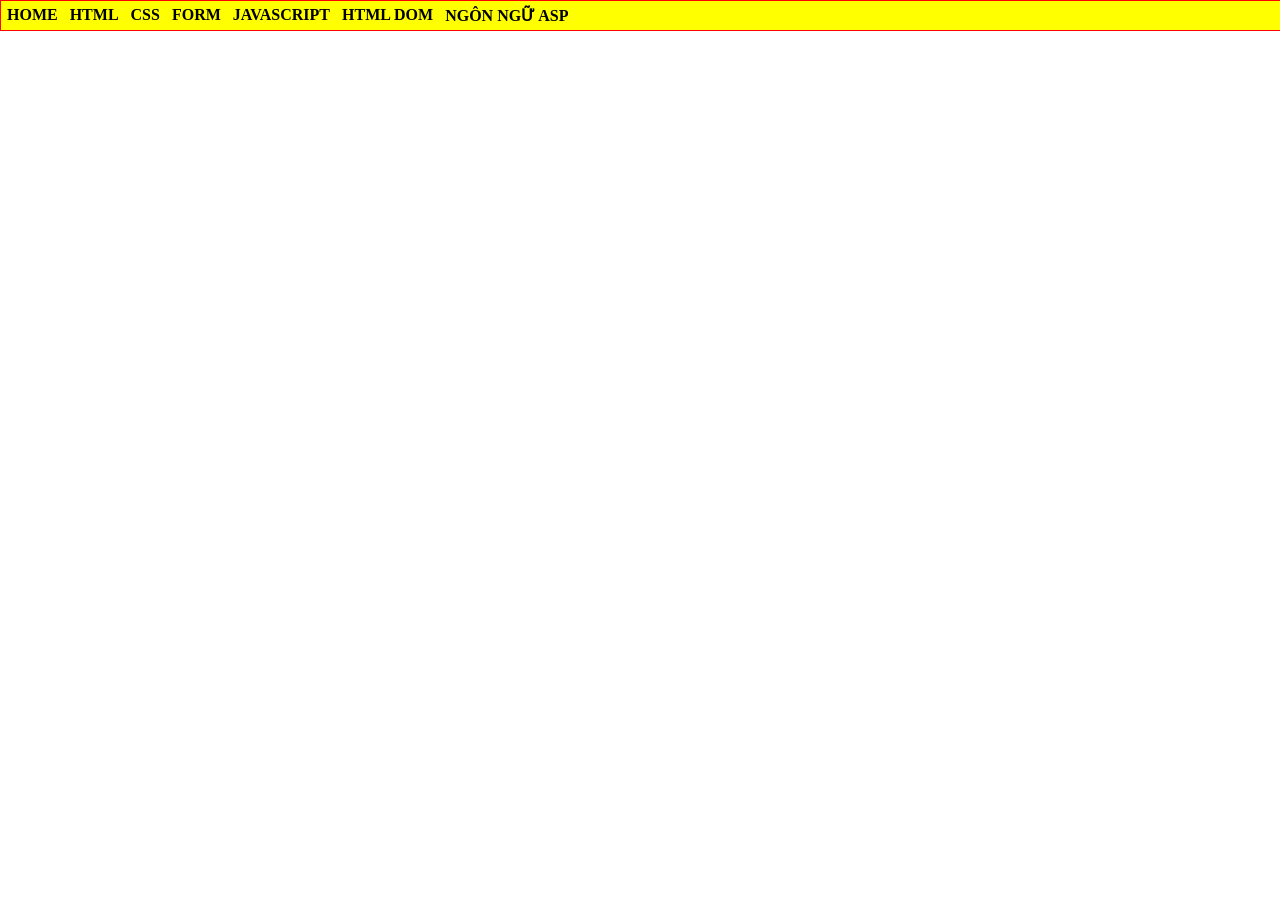
<file: index.html>
<!DOCTYPE html>
<html>
<head>
    <meta charset="UTF-8" />
    <title>Võ Trần Như Ý_K244161828</title>
    <style>
        @import url(37.css);
    </style>
</head>
<body>
    <div id="container">
        <ul>
            <li><a href="Resume.html" target="noidung">HOME</a></li>
            <li><a href="#">HTML</a></li>
            <li><a href="#">CSS</a>
                <ul>
                    <li><a href="MaxwellScientific.html" target="noidung">BÀI 42</a></li>
                    <li><a href="#">GIAO DIỆN VỚI CSS</a></li>
                    <li><a href="#">CSS NÂNG CAO</a></li>
                </ul>
            </li>
            <li><a href="#">FORM</a>
                <ul>
                    <li><a href="ClientGet.html" target="noidung">learn form</a></li>
                    <li><a href="Register.html" target="noidung">Bài 48</a></li>
                    <li><a href="49.html" target="noidung">Bài 49</a></li>
                    <li><a href="travel.html" target="noidung">Bài 50</a></li>
                </ul>
            </li>
            <li><a href="#">JAVASCRIPT</a>
                <ul>
                    <li><a href="#">LESSON 01</a></li>
                    <li><a href="#">LESSON 02</a></li>
                    <li><a href="#">LESSON 03</a></li>
                </ul>
            </li>
            <li><a href="#">HTML DOM</a></li>
            <li><a href="#">NGÔN NGỮ ASP</a></li>
        </ul>
    </div>
    <iframe name="noidung" id="noidung"></iframe>
</body>
</html>
</file>
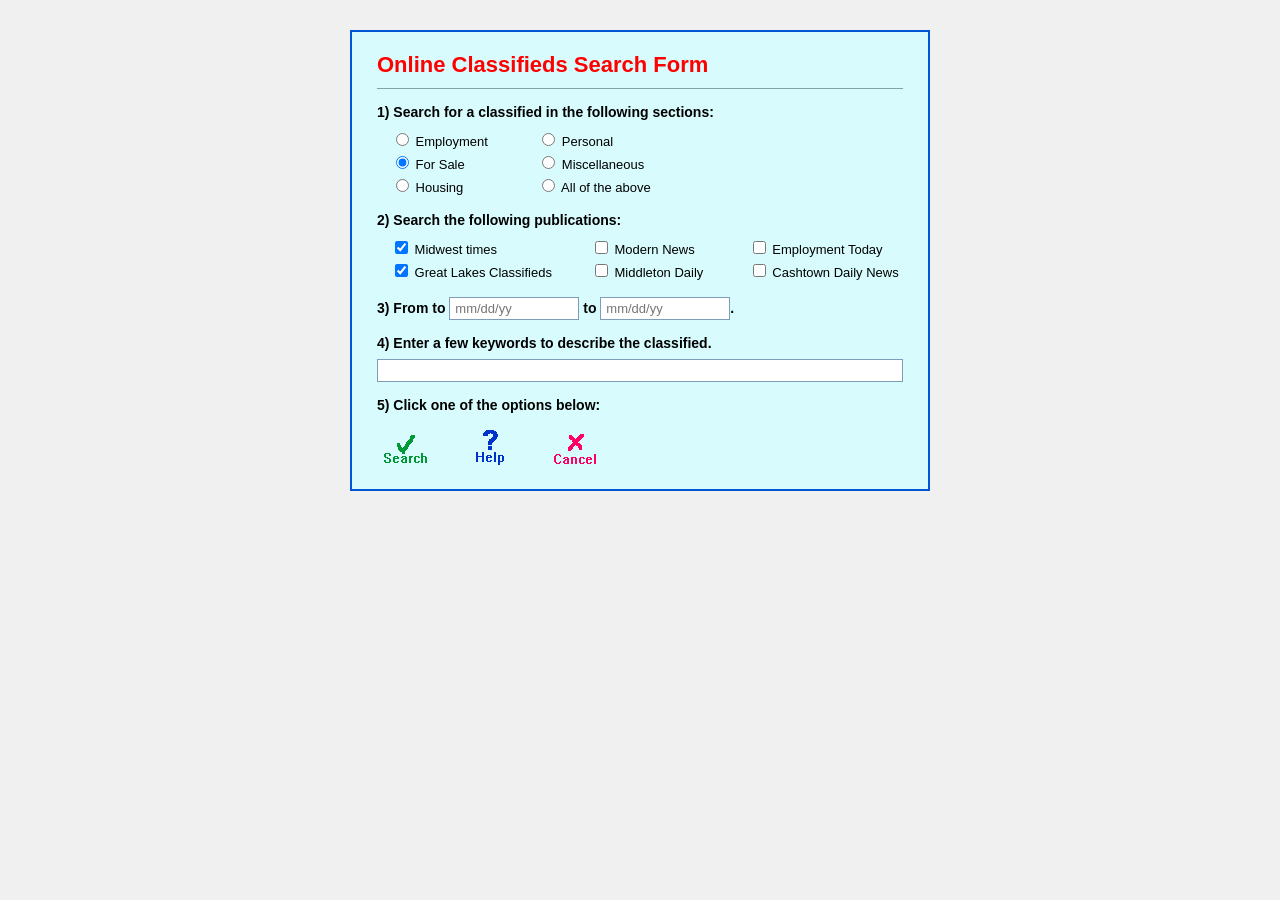
<file: 49.html>
<!DOCTYPE html>
<html lang="vi">
<head>
    <meta charset="UTF-8">
    <title>Online Classifieds Search Form</title>
    <link rel="stylesheet" href="49.css">
</head>
<body>

<div class="form-container">
    <h2 class="title">Online Classifieds Search Form</h2>
    <hr>
    
    <form id="classifiedForm">
        <!-- Mục 1: Chọn Section -->
        <div class="section-title">
            1) Search for a classified in the following sections:
        </div>
        <table class="table-section-1">
            <tr>
                <td>
                    <label>
                        <input type="radio" name="section" value="Employment">
                        Employment
                    </label>
                </td>
                <td>
                    <label>
                        <input type="radio" name="section" value="Personal">
                        Personal
                    </label>
                </td>
            </tr>
            <tr>
                <td>
                    <label>
                        <input type="radio" name="section" value="For Sale" checked>
                        For Sale
                    </label>
                </td>
                <td>
                    <label>
                        <input type="radio" name="section" value="Miscellaneous">
                        Miscellaneous
                    </label>
                </td>
            </tr>
            <tr>
                <td>
                    <label>
                        <input type="radio" name="section" value="Housing">
                        Housing
                    </label>
                </td>
                <td>
                    <label>
                        <input type="radio" name="section" value="All of the above">
                        All of the above
                    </label>
                </td>
            </tr>
        </table>

        <!-- Mục 2: Chọn Publication -->
        <div class="section-title">
            2) Search the following publications:
        </div>
        <table class="table-section-2">
            <tr>
                <td class="col-1">
                    <label>
                        <input type="checkbox" name="pub" value="Midwest times" checked>
                        Midwest times
                    </label>
                </td>
                <td class="col-2">
                    <label>
                        <input type="checkbox" name="pub" value="Modern News">
                        Modern News
                    </label>
                </td>
                <td>
                    <label>
                        <input type="checkbox" name="pub" value="Employment Today">
                        Employment Today
                    </label>
                </td>
            </tr>
            <tr>
                <td>
                    <label>
                        <input type="checkbox" name="pub" value="Great Lakes Classifieds" checked>
                        Great Lakes Classifieds
                    </label>
                </td>
                <td>
                    <label>
                        <input type="checkbox" name="pub" value="Middleton Daily">
                        Middleton Daily
                    </label>
                </td>
                <td>
                    <label>
                        <input type="checkbox" name="pub" value="Cashtown Daily News">
                        Cashtown Daily News
                    </label>
                </td>
            </tr>
        </table>

        <!-- Mục 3: Khoảng thời gian -->
        <div class="section-title">
            3) From to
            <input type="text" name="fromDate" placeholder="mm/dd/yy" class="input-date">
            to
            <input type="text" name="toDate" placeholder="mm/dd/yy" class="input-date">.
        </div>

        <!-- Mục 4: Từ khóa -->
        <div class="section-title">
            4) Enter a few keywords to describe the classified.
        </div>
        <div class="input-keyword-wrapper">
            <input type="text" id="keywords" name="keywords">
        </div>

        <!-- Mục 5: Các nút thao tác -->
        <div class="section-title">
            5) Click one of the options below:
        </div>
        <div class="button-group">
            <button type="button" class="btn-item" onclick="handleSearch()">
                <img src="Search.gif" alt="Search">
            </button>

            <button type="button" class="btn-item" onclick="handleHelp()">
                <img src="Help.gif" alt="Help">
            </button>

            <button type="button" class="btn-item" onclick="handleCancel()">
                <img src="Cancel.gif" alt="Cancel">
            </button>
        </div>
    </form>
</div>

<script>
    // Xử lý nút Search
    function handleSearch() {
        var kw = document.getElementById("keywords").value.trim();
        if (kw === "") {
            alert("Đang tìm kiếm tất cả các mục phân loại phù hợp...");
        } else {
            alert('Đang tìm kiếm với từ khóa: "' + kw + '"');
        }
    }

    // Xử lý nút Help
    function handleHelp() {
        var helpWindow = window.open("", "HelpWindow", "width=420,height=300");
        if (!helpWindow) {
            alert("Trình duyệt đang chặn cửa sổ popup!");
            return;
        }
        helpWindow.document.title = "Trợ giúp tìm kiếm";
        helpWindow.document.body.innerHTML = `
            <div style="font-family: Arial; padding: 20px; line-height: 1.6;">
                <h3 style="color: #0055d4; margin-top: 0;">Hướng dẫn tìm kiếm</h3>
                <p>• <b>Bước 1:</b> Chọn phân mục cần tìm.</p>
                <p>• <b>Bước 2:</b> Tích chọn các báo xuất bản.</p>
                <p>• <b>Bước 3:</b> Nhập ngày bắt đầu và kết thúc.</p>
                <p>• <b>Bước 4:</b> Nhập từ khóa mô tả và bấm <b>Search</b>.</p>
            </div>
        `;
    }

    // Xử lý nút Cancel
    function handleCancel() {
        var form = document.getElementById("classifiedForm");
        var inputs = form.querySelectorAll("input");
        inputs.forEach(function(input) {
            if (input.type === "text") {
                input.value = "";
            } else if (input.type === "radio" || input.type === "checkbox") {
                input.checked = false;
            }
        });
    }
</script>

</body>
</html>
</file>
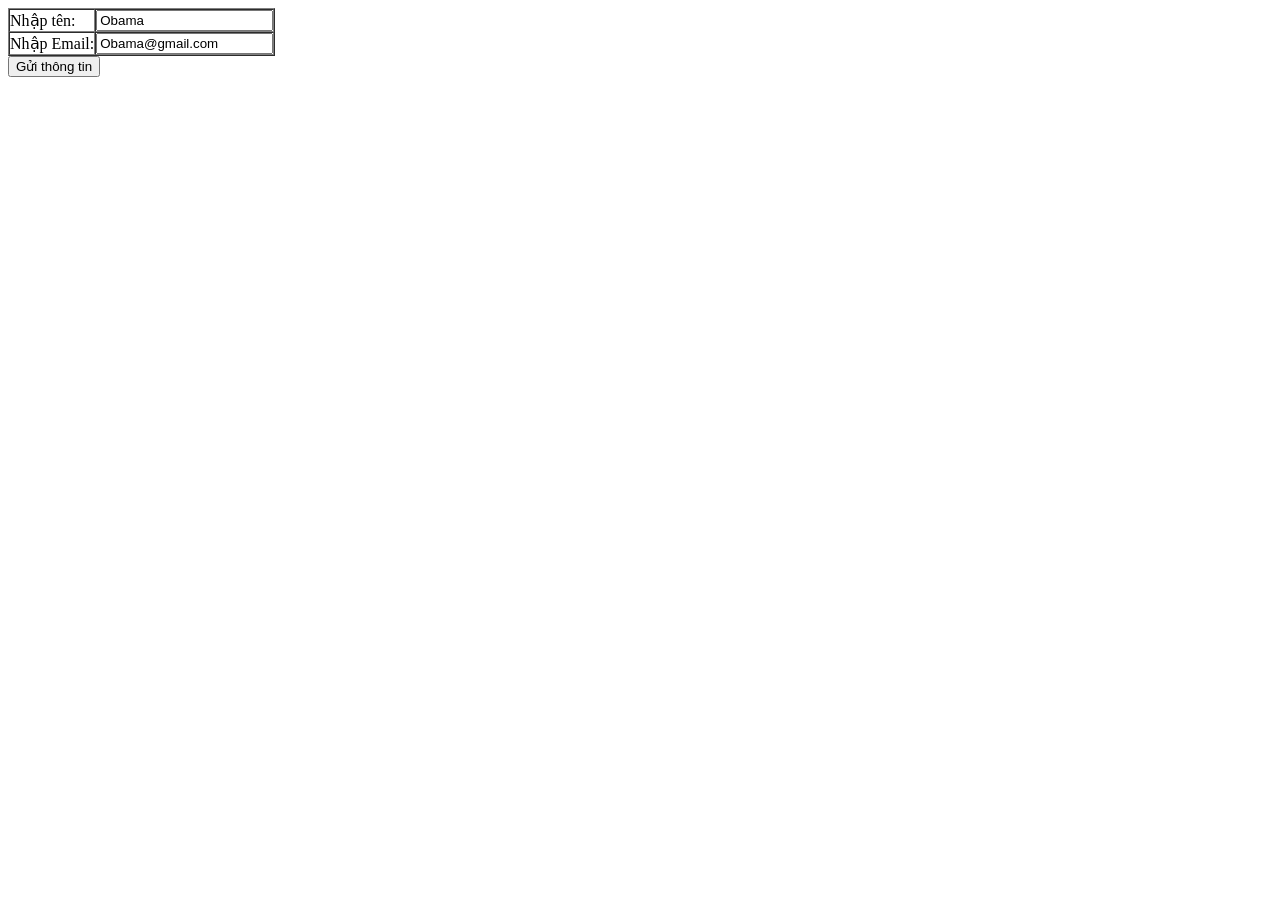
<file: ClientGet.html>
<!DOCTYPE html>
<html>
<head>
    <meta charset="UTF-8" />
    <title>title</title>
</head>
<body>
   <form action="ServerGet.html" method="get">
    <table border="1" cellpadding="0" cellspacing="0">
        <tr>
            <td>Nhập tên:</td>
            <td><input type="text" value="Obama" name="txtten"/></td>
        </tr>
        <tr>
            <td>Nhập Email:</td>
            <td><input type="email" value="Obama@gmail.com" name="txtemail"/></td>
        </tr>
    </table>
    <input type="submit" value="Gửi thông tin"/>
   </form>
</body>
</html>
</file>
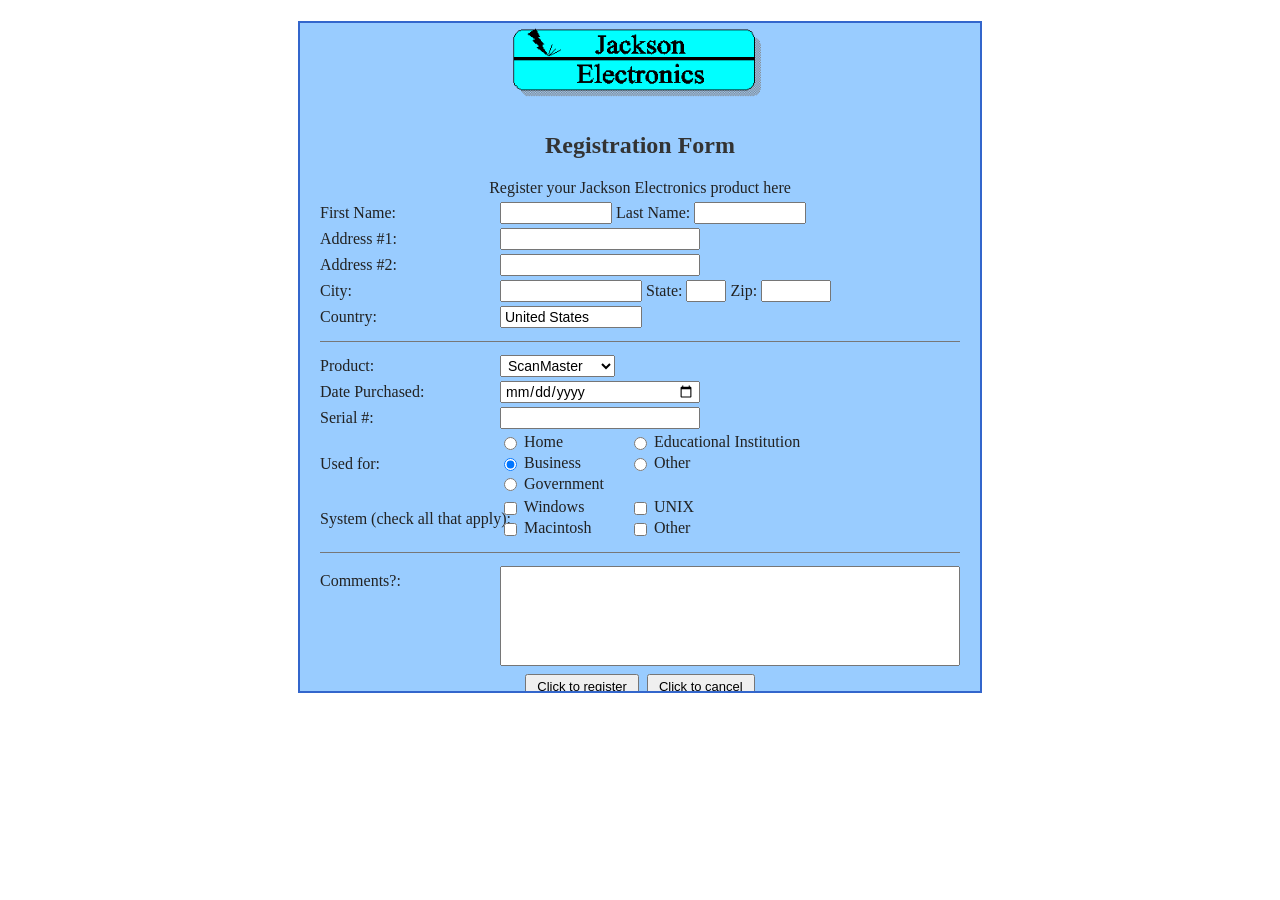
<file: Register.html>
<!DOCTYPE html>
<html lang="en">
<head>
    <meta charset="UTF-8">
    <meta name="viewport" content="width=device-width, initial-scale=1.0">
    <title>Jackson Electronics - Registration Form</title>
    <link rel="stylesheet" href="48.css">
</head>
<body>
    <main class="container">
        <img src="Jackson.gif" alt="Jackson Electronics" class="logo">

        <h2>Registration Form</h2>
        <p class="subtitle">Register your Jackson Electronics product here</p>

        <form name="my_form" id="my_form">
            <table>
                <tr>
                    <td class="label">First Name:</td>
                    <td>
                        <div class="name-fields">
                            <input type="text" name="firstname" id="firstname" required>
                            <label for="lastname">Last Name:</label>
                            <input type="text" name="lastname" id="lastname" required>
                        </div>
                    </td>
                </tr>
                <tr>
                    <td class="label">Address #1:</td>
                    <td><input type="text" name="address1" id="address1" class="address-input"></td>
                </tr>
                <tr>
                    <td class="label">Address #2:</td>
                    <td><input type="text" name="address2" id="address2" class="address-input"></td>
                </tr>
                <tr>
                    <td class="label">City:</td>
                    <td>
                        <div class="location-fields">
                            <input type="text" name="city" id="city" class="city-input">
                            <label for="state">State:</label>
                            <input type="text" name="state" id="state" class="state-input">
                            <label for="zip">Zip:</label>
                            <input type="text" name="zip" id="zip" class="zip-input">
                        </div>
                    </td>
                </tr>
                <tr>
                    <td class="label">Country:</td>
                    <td><input type="text" name="country" id="country" class="city-input" value="United States"></td>
                </tr>

                <tr><td colspan="2"><hr></td></tr>

                <tr>
                    <td class="label">Product:</td>
                    <td>
                        <select name="product" id="product">
                            <option value="ScanMaster">ScanMaster</option>
                            <option value="Printer">Printer</option>
                            <option value="Digital Camera">Digital Camera</option>
                            <option value="Other">Other</option>
                        </select>
                    </td>
                </tr>
                <tr>
                    <td class="label">Date Purchased:</td>
                    <td><input type="date" name="date" id="date" class="full-input"></td>
                </tr>
                <tr>
                    <td class="label">Serial #:</td>
                    <td><input type="text" name="serial" id="serial" class="full-input"></td>
                </tr>

                <tr>
                    <td class="label">Used for:</td>
                    <td>
                        <div class="choice-grid">
                            <label><input type="radio" name="usedfor" value="Home" id="home"> Home</label>
                            <label><input type="radio" name="usedfor" value="Educational Institution" id="education"> Educational Institution</label>
                            <label><input type="radio" name="usedfor" value="Business" id="business" checked> Business</label>
                            <label><input type="radio" name="usedfor" value="Other" id="other"> Other</label>
                            <label><input type="radio" name="usedfor" value="Government" id="government"> Government</label>
                        </div>
                    </td>
                </tr>

                <tr>
                    <td class="label system-label">System (check all that apply):</td>
                    <td>
                        <div class="choice-grid">
                            <label><input type="checkbox" name="system" value="Windows" id="windows"> Windows</label>
                            <label><input type="checkbox" name="system" value="UNIX" id="unix"> UNIX</label>
                            <label><input type="checkbox" name="system" value="Macintosh" id="macintosh"> Macintosh</label>
                            <label><input type="checkbox" name="system" value="Other" id="system_other"> Other</label>
                        </div>
                    </td>
                </tr>

                <tr><td colspan="2"><hr></td></tr>

                <tr>
                    <td class="label comments-label">Comments?:</td>
                    <td><textarea name="comments" id="comments"></textarea></td>
                </tr>
                <tr>
                    <td colspan="2" class="buttons">
                        <button type="button" onclick="registerForm()">Click to register</button>
                        <button type="reset">Click to cancel</button>
                    </td>
                </tr>
            </table>
        </form>
    </main>

    <script>
        function registerForm() {
            alert("Đăng ký thành công!");
        }
    </script>
</body>
</html>
</file>
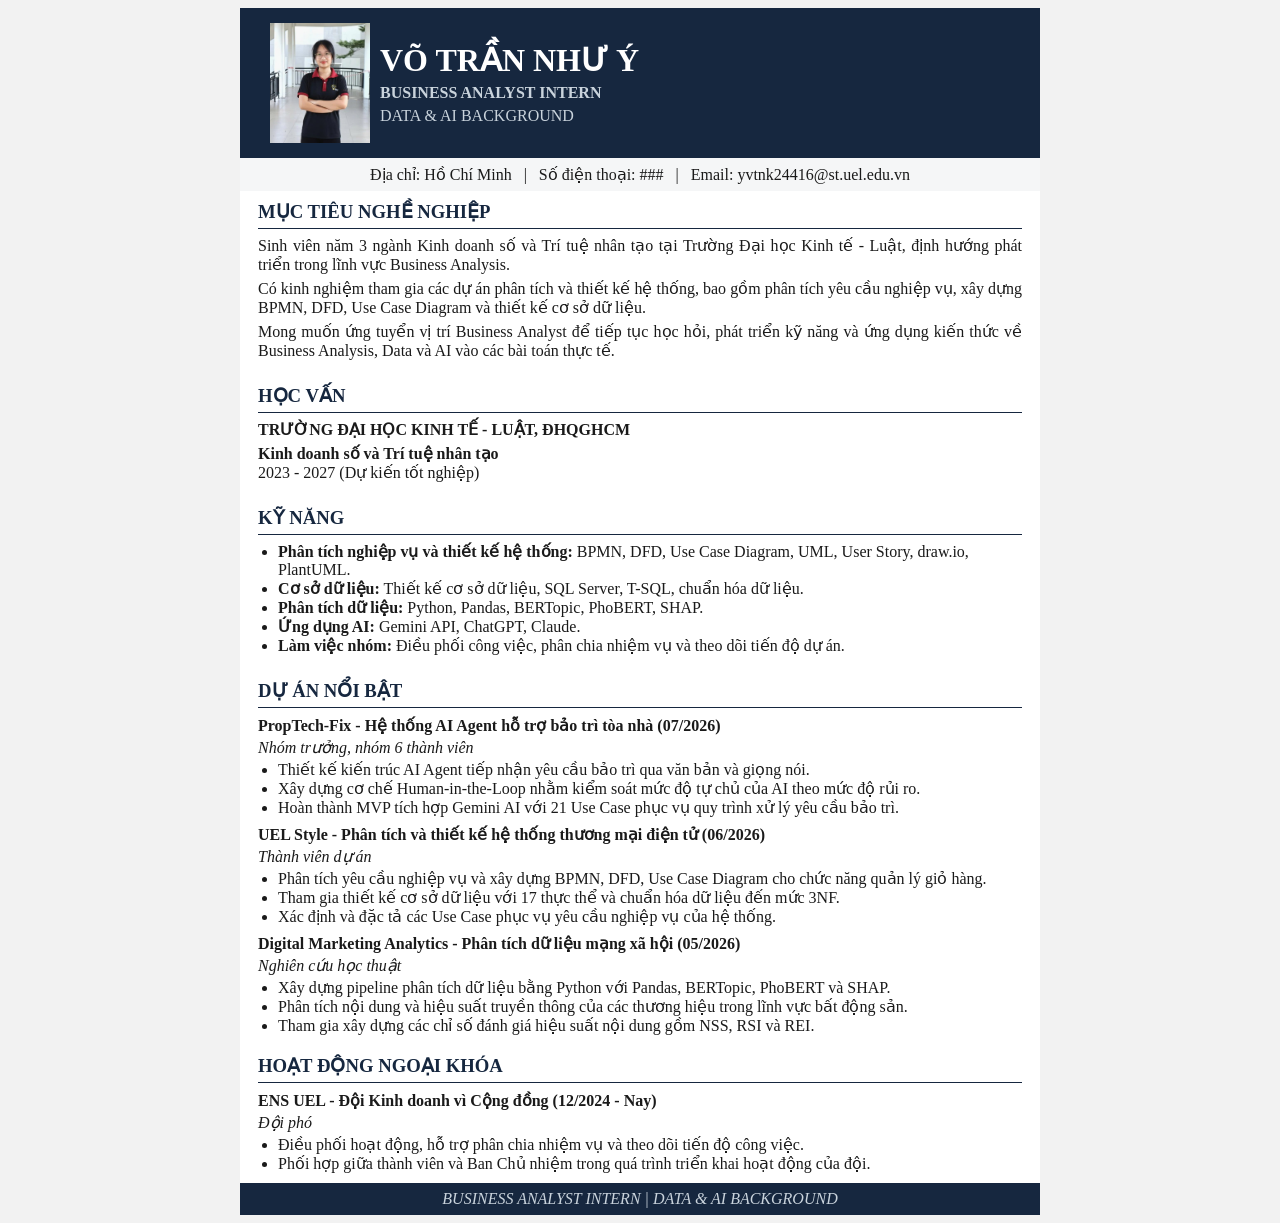
<file: Resume.html>
<html>
<head>
    <title>CV - Võ Trần Như Ý</title>
</head>
<body bgcolor="#F2F2F2" text="#1A1A1A" style="font-family: Times New Roman;">
    <table width="800" align="center" cellpadding="0" cellspacing="0" bgcolor="#FFFFFF">
    <!-- THÔNG TIN CÁ NHÂN -->
    <tr>
        <td bgcolor="#16273F" style="padding:15px 20px">
            <table width="100%" cellpadding="0" cellspacing="0">
                <tr>
                    <td width="120" align="center" valign="middle">
                        <img src="AVT.jpg" width="100" height="120" alt="Ảnh đại diện">
                    </td>
                    <td valign="middle">
                        <h1 style="color:white; margin:0;">VÕ TRẦN NHƯ Ý</h1>
                        <p style="color:#C9D3DC; margin:5px 0;"><b>BUSINESS ANALYST INTERN</b></p>
                        <p style="color:#C9D3DC; margin:0;">DATA &amp; AI BACKGROUND</p>
                    </td>
                </tr>
            </table>
        </td>
    </tr>
    <!-- THÔNG TIN LIÊN HỆ -->
    <tr>
        <td align="center" bgcolor="#F5F6F7" style="padding:7px">
            <p style="margin:0;">
                Địa chỉ: Hồ Chí Minh &nbsp; | &nbsp; Số điện thoại: ### &nbsp; | &nbsp; Email: yvtnk24416@st.uel.edu.vn
            </p>
        </td>
    </tr>
    <!-- MỤC TIÊU NGHỀ NGHIỆP -->
    <tr>
        <td style="padding:10px 18px">
            <h3 style="color:#16273F; margin:0 0 5px 0;">MỤC TIÊU NGHỀ NGHIỆP</h3>
            <hr color="#16273F" size="1" style="margin:3px 0 7px 0;">
            <p style="text-align: justify; margin:5px 0;">
                Sinh viên năm 3 ngành Kinh doanh số và Trí tuệ nhân tạo tại Trường Đại học Kinh tế - Luật, định hướng phát triển trong lĩnh vực Business Analysis.
            </p>
            <p style="text-align: justify; margin:5px 0;">
                Có kinh nghiệm tham gia các dự án phân tích và thiết kế hệ thống, bao gồm phân tích yêu cầu nghiệp vụ, xây dựng BPMN, DFD, Use Case Diagram và thiết kế cơ sở dữ liệu.
            </p>
            <p style="text-align: justify; margin:5px 0;">
                Mong muốn ứng tuyển vị trí Business Analyst để tiếp tục học hỏi, phát triển kỹ năng và ứng dụng kiến thức về Business Analysis, Data và AI vào các bài toán thực tế.
            </p>
        </td>
    </tr>
    <!-- HỌC VẤN -->
    <tr>
        <td style="padding:10px 18px">
            <h3 style="color:#16273F; margin:0 0 5px 0;">HỌC VẤN</h3>
            <hr color="#16273F" size="1" style="margin:3px 0 7px 0;">
            <p style="margin:5px 0;"><b>TRƯỜNG ĐẠI HỌC KINH TẾ - LUẬT, ĐHQGHCM</b></p>
            <p style="margin:5px 0;">
                <b>Kinh doanh số và Trí tuệ nhân tạo</b>
                <br>
                2023 - 2027 (Dự kiến tốt nghiệp)
            </p>
        </td>
    </tr>
    <!-- KỸ NĂNG -->
    <tr>
        <td style="padding:10px 18px">
            <h3 style="color:#16273F; margin:0 0 5px 0;">KỸ NĂNG</h3>
            <hr color="#16273F" size="1" style="margin:3px 0 7px 0;">
            <ul type="disc" style="margin:5px 0; padding-left:20px;">
                <li><b>Phân tích nghiệp vụ và thiết kế hệ thống:</b> BPMN, DFD, Use Case Diagram, UML, User Story, draw.io, PlantUML.</li>
                <li><b>Cơ sở dữ liệu:</b> Thiết kế cơ sở dữ liệu, SQL Server, T-SQL, chuẩn hóa dữ liệu.</li>
                <li><b>Phân tích dữ liệu:</b> Python, Pandas, BERTopic, PhoBERT, SHAP.</li>
                <li><b>Ứng dụng AI:</b> Gemini API, ChatGPT, Claude.</li>
                <li><b>Làm việc nhóm:</b> Điều phối công việc, phân chia nhiệm vụ và theo dõi tiến độ dự án.</li>
            </ul>
        </td>
    </tr>
    <!-- DỰ ÁN NỔI BẬT -->
    <tr>
        <td style="padding:10px 18px">
            <h3 style="color:#16273F; margin:0 0 5px 0;">DỰ ÁN NỔI BẬT</h3>
            <hr color="#16273F" size="1" style="margin:3px 0 7px 0;">
            <!-- DỰ ÁN 1 -->
            <h4 style="margin:8px 0 3px 0;">PropTech-Fix - Hệ thống AI Agent hỗ trợ bảo trì tòa nhà (07/2026)</h4>
            <p style="margin:3px 0;"><i>Nhóm trưởng, nhóm 6 thành viên</i></p>
            <ul type="disc" style="margin:3px 0 8px 0; padding-left:20px;">
                <li>Thiết kế kiến trúc AI Agent tiếp nhận yêu cầu bảo trì qua văn bản và giọng nói.</li>
                <li>Xây dựng cơ chế Human-in-the-Loop nhằm kiểm soát mức độ tự chủ của AI theo mức độ rủi ro.</li>
                <li>Hoàn thành MVP tích hợp Gemini AI với 21 Use Case phục vụ quy trình xử lý yêu cầu bảo trì.</li>
            </ul>
            <!-- DỰ ÁN 2 -->
            <h4 style="margin:8px 0 3px 0;">UEL Style - Phân tích và thiết kế hệ thống thương mại điện tử (06/2026)</h4>
            <p style="margin:3px 0;"><i>Thành viên dự án</i></p>
            <ul type="disc" style="margin:3px 0 8px 0; padding-left:20px;">
                <li>Phân tích yêu cầu nghiệp vụ và xây dựng BPMN, DFD, Use Case Diagram cho chức năng quản lý giỏ hàng.</li>
                <li>Tham gia thiết kế cơ sở dữ liệu với 17 thực thể và chuẩn hóa dữ liệu đến mức 3NF.</li>
                <li>Xác định và đặc tả các Use Case phục vụ yêu cầu nghiệp vụ của hệ thống.</li>
            </ul>
            <!-- DỰ ÁN 3 -->
            <h4 style="margin:8px 0 3px 0;">Digital Marketing Analytics - Phân tích dữ liệu mạng xã hội (05/2026)</h4>
            <p style="margin:3px 0;"><i>Nghiên cứu học thuật</i></p>
            <ul type="disc" style="margin:3px 0 0 0; padding-left:20px;">
                <li>Xây dựng pipeline phân tích dữ liệu bằng Python với Pandas, BERTopic, PhoBERT và SHAP.</li>
                <li>Phân tích nội dung và hiệu suất truyền thông của các thương hiệu trong lĩnh vực bất động sản.</li>
                <li>Tham gia xây dựng các chỉ số đánh giá hiệu suất nội dung gồm NSS, RSI và REI.</li>
            </ul>
        </td>
    </tr>
    <!-- HOẠT ĐỘNG NGOẠI KHÓA -->
    <tr>
        <td style="padding:10px 18px">
            <h3 style="color:#16273F; margin:0 0 5px 0;">HOẠT ĐỘNG NGOẠI KHÓA</h3>
            <hr color="#16273F" size="1" style="margin:3px 0 7px 0;">
            <h4 style="margin:8px 0 3px 0;">ENS UEL - Đội Kinh doanh vì Cộng đồng (12/2024 - Nay)</h4>
            <p style="margin:3px 0;"><i>Đội phó</i></p>
            <ul type="disc" style="margin:3px 0 0 0; padding-left:20px;">
                <li>Điều phối hoạt động, hỗ trợ phân chia nhiệm vụ và theo dõi tiến độ công việc.</li>
                <li>Phối hợp giữa thành viên và Ban Chủ nhiệm trong quá trình triển khai hoạt động của đội.</li>
            </ul>
        </td>
    </tr>
    <!-- FOOTER -->
    <tr>
        <td align="center" bgcolor="#16273F" style="padding:7px">
             <i style="color:#C9D3DC;">BUSINESS ANALYST INTERN | DATA &amp; AI BACKGROUND</i>
        </td>
    </tr>
</table>
</body>
</html>
</file>
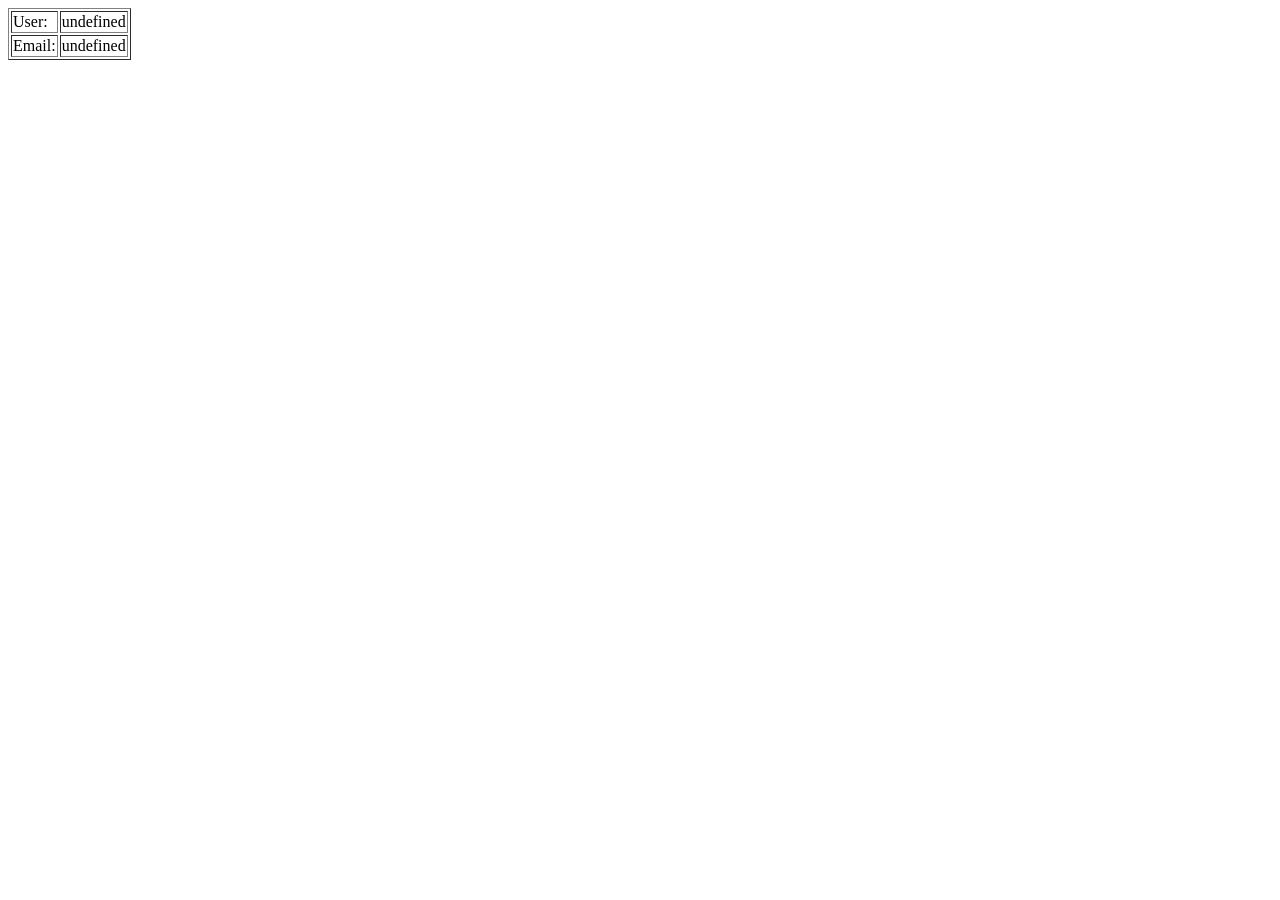
<file: ServerGet.html>
<!DOCTYPE html>
<html>
<head>
<meta charset="utf-8" />
<title></title>
<script>
function getUrlVars() {
    var vars = {};
    var parts = window.location.href.replace(/[?&]+([^=&]+)=([^&]*)/gi,
    function (m, key, value) {
        vars[key] = value;
    });
    return vars;
}
var ten = unescape(getUrlVars()["txtten"]);
var email = unescape(getUrlVars()["txtemail"]);
</script>
</head>
<body>
    <form>
        <table border="1">
            <tr>
                <td>User:</td>
                <td id="iduser"></td>
            </tr>
            <tr>
                <td>Email:</td>
                <td id="idemail"></td>
            </tr>
        </table>
    </form>
    <script>
        document.getElementById("iduser").innerHTML = ten
        document.getElementById("idemail").innerHTML = email
    </script>
</body>
</html>
</file>
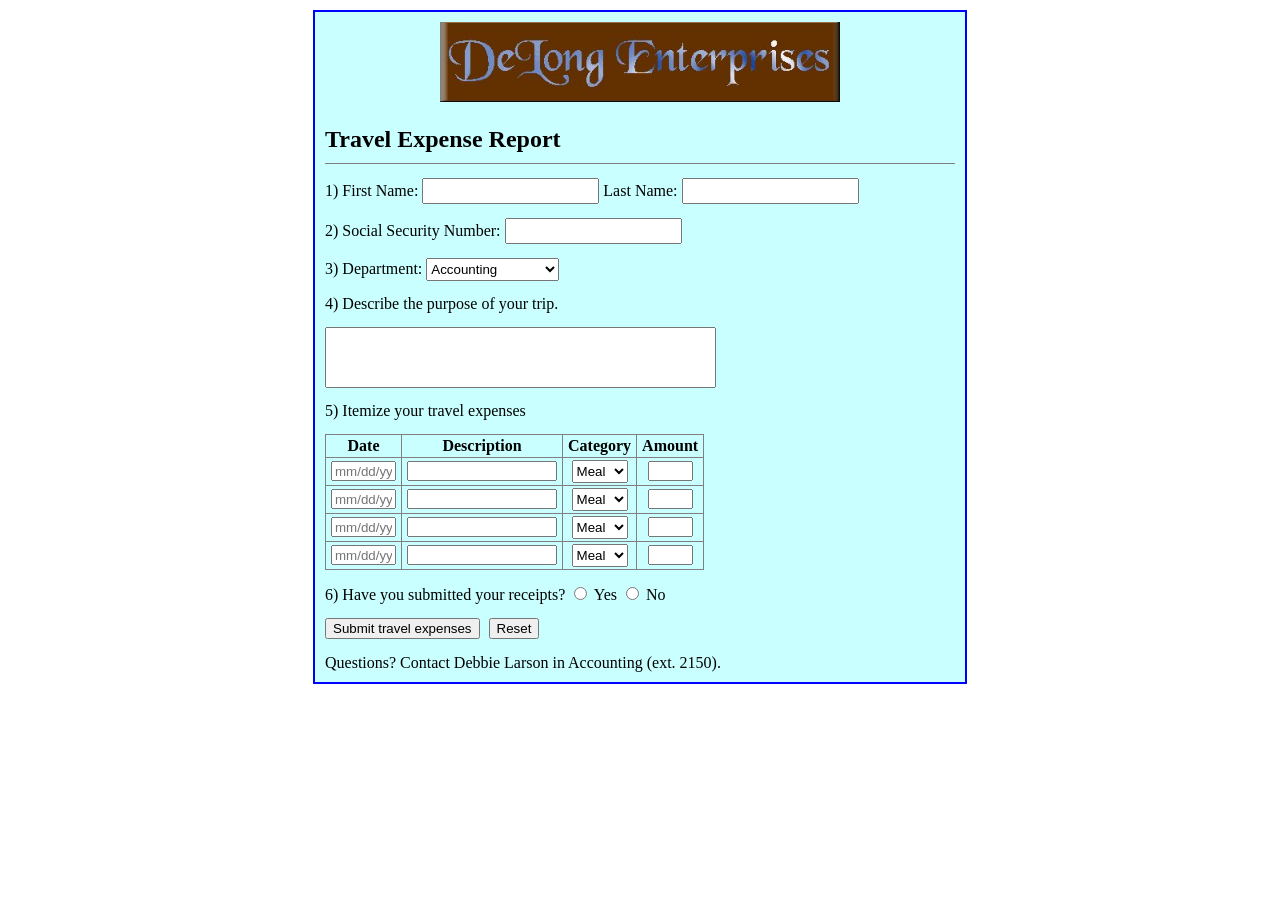
<file: travel.html>
<!DOCTYPE html>
<html lang="vi">
<head>
    <meta charset="UTF-8">
    <title>K244161828_Võ Trần Như Ý</title>
    <link rel="stylesheet" href="50.css">
</head>
<body>
<div class="container">
    <div class="logo">
        <img src="DeLong.jpg" alt="DeJong Enterprises">
    </div>
    <h2>Travel Expense Report</h2>
    <hr>
    <form onsubmit="return submitForm()">
        <!-- 1 -->
        <div class="form-group">
            1) First Name:
            <input type="text" name="firstname">
            Last Name:
            <input type="text" name="lastname">
        </div>
        <!-- 2 -->
        <div class="form-group">
            2) Social Security Number:
            <input type="text" name="ssn">
        </div>
        <!-- 3 -->
        <div class="form-group">
            3) Department:
            <select name="department">
                <option>Accounting</option>
                <option>Finance</option>
                <option>Human Resources</option>
                <option>IT & Engineering</option>
                <option>Marketing & Sales</option>
                <option>Operations</option>
            </select>
        </div>
        <!-- 4 -->
        <div class="form-group">
            4) Describe the purpose of your trip.
        </div>
        <div class="form-group">
            <textarea name="purpose"></textarea>
        </div>
        <!-- 5 -->
        <div class="form-group">
            5) Itemize your travel expenses
        </div>
        <table>
            <tr>
                <th>Date</th>
                <th>Description</th>
                <th>Category</th>
                <th>Amount</th>
            </tr>
            <tr>
                <td>
                    <input class="date" type="text" placeholder="mm/dd/yy">
                </td>
                <td>
                    <input class="description" type="text">
                </td>
                <td>
                    <select>
                        <option>Meal</option>
                        <option>Hotel</option>
                        <option>Flight</option>
                        <option>Taxi</option>
                        <option>Other</option>
                    </select>
                </td>
                <td>
                    <input class="amount" type="text">
                </td>
            </tr>
            <tr>
                <td>
                    <input class="date" type="text" placeholder="mm/dd/yy">
                </td>
                <td>
                    <input class="description" type="text">
                </td>
                <td>
                    <select>
                        <option>Meal</option>
                        <option>Hotel</option>
                        <option>Flight</option>
                        <option>Taxi</option>
                        <option>Other</option>
                    </select>
                </td>
                <td>
                    <input class="amount" type="text">
                </td>
            </tr>
            <tr>
                <td>
                    <input class="date" type="text" placeholder="mm/dd/yy">
                </td>
                <td>
                    <input class="description" type="text">
                </td>
                <td>
                    <select>
                        <option>Meal</option>
                        <option>Hotel</option>
                        <option>Flight</option>
                        <option>Taxi</option>
                        <option>Other</option>
                    </select>
                </td>
                <td>
                    <input class="amount" type="text">
                </td>
            </tr>
            <tr>
                <td>
                    <input class="date" type="text" placeholder="mm/dd/yy">
                </td>
                <td>
                    <input class="description" type="text">
                </td>
                <td>
                    <select>
                        <option>Meal</option>
                        <option>Hotel</option>
                        <option>Flight</option>
                        <option>Taxi</option>
                        <option>Other</option>
                    </select>
                </td>
                <td>
                    <input class="amount" type="text">
                </td>
            </tr>
        </table>
        <!-- 6 -->
        <div class="form-group">
            6) Have you submitted your receipts?
            <input type="radio" name="receipt" value="Yes">
            Yes
            <input type="radio" name="receipt" value="No">
            No
        </div>
        <div class="form-group">
            <button type="submit">
                Submit travel expenses
            </button>
            <button type="reset">
                Reset
            </button>
        </div>
    </form>
    <div class="footer">
        Questions? Contact Debbie Larson in Accounting (ext. 2150).
    </div>
</div>
<script>
    function submitForm() {
        alert("Successfully submitted!");
        return false;
    }
</script>
</body>
</html>
</file>
<file: 49.css>
* {
    box-sizing: border-box;
    font-family: Arial, Helvetica, sans-serif;
}

body {
    background-color: #f0f0f0;
    margin: 30px;
}

/* Khung viền chứa Form */
.form-container {
    width: 580px;
    margin: 0 auto;
    background-color: #d8fbfd;
    border: 2px solid #0055d4;
    padding: 20px 25px;
}

/* Tiêu đề chính */
h2.title {
    color: red;
    font-size: 22px;
    margin: 0 0 10px 0;
    font-weight: bold;
}

/* Đường gạch ngang phân cách */
hr {
    border: none;
    border-top: 1px solid #7ea6a6;
    margin-bottom: 15px;
}

/* Tiêu đề từng mục */
.section-title {
    font-weight: bold;
    font-size: 14px;
    margin-top: 15px;
    margin-bottom: 8px;
    color: #000;
}

/* Bảng canh lề */
table {
    border-collapse: collapse;
    font-size: 13px;
    margin-left: 10px;
}

.table-section-1 {
    width: 60%;
}

.table-section-2 {
    width: 100%;
}

.table-section-2 .col-1 {
    width: 38%;
}

.table-section-2 .col-2 {
    width: 30%;
}

td {
    padding: 2px 4px;
    vertical-align: middle;
}

label {
    cursor: pointer;
}

/* Định dạng ô nhập văn bản */
input[type="text"] {
    border: 1px solid #7f9db9;
    padding: 3px 5px;
    font-size: 13px;
    box-sizing: border-box;
    background-color: white;
}

.input-date {
    width: 130px;
}

.input-keyword-wrapper {
    margin-top: 5px;
}

.input-keyword-wrapper input[type="text"] {
    width: 100%;
}

/* Cụm nút bấm ảnh */
.button-group {
    display: flex;
    align-items: flex-start;
    gap: 25px;
    margin-top: 10px;
}

.btn-item {
    text-align: center;
    cursor: pointer;
    border: none;
    background: none;
    padding: 0;
}

.btn-item img {
    display: block;
    margin: 0 auto;
    object-fit: contain;
}
</file>
<file: 48.css>
* {
    box-sizing: border-box;
}

body {
    margin: 0;
    padding: 1px 0 20px;
    font-family: "Times New Roman", serif;
    background: #fff;
    color: #222;
}

.container {
    width: 684px;
    height: 672px;
    margin: 20px auto;
    padding: 4px 20px 12px;
    overflow-y: auto;
    background-color: #99ccff;
    border: 2px solid #3366cc;
}

.logo {
    display: block;
    width: 285px;
    height: 75px;
    object-fit: contain;
    margin: 0 auto 30px;
}

h2 {
    margin: 0 0 20px;
    text-align: center;
    font-size: 24px;
    color: #333;
}

.subtitle {
    margin: 0 0 3px;
    text-align: center;
    font-size: 16px;
}

table {
    width: 100%;
    border-collapse: collapse;
    table-layout: fixed;
}

td {
    padding: 2px 0;
    vertical-align: middle;
    font-size: 16px;
}

.label {
    width: 180px;
    padding-right: 30px;
    white-space: nowrap;
}

input[type="text"],
input[type="date"],
select {
    height: 22px;
    padding: 1px 3px;
    font: 14px Arial, sans-serif;
}

.name-fields,
.location-fields {
    display: flex;
    align-items: center;
    gap: 4px;
    white-space: nowrap;
}

.name-fields input {
    width: 112px;
    min-width: 0;
}

.name-fields label,
.location-fields label {
    flex: 0 0 auto;
}

.address-input {
    width: 200px;
}

.city-input {
    width: 142px;
}

.state-input {
    width: 40px;
}

.zip-input {
    width: 70px;
}

.full-input {
    width: 200px;
}

select {
    width: 115px;
}

.choice-grid {
    display: grid;
    grid-template-columns: 130px 1fr;
    row-gap: 1px;
    align-items: center;
}

.choice-grid label {
    white-space: nowrap;
}

.choice-grid input {
    vertical-align: middle;
    margin: 3px 3px 3px 4px;
}

hr {
    border: 0;
    border-top: 1px solid #777;
    margin: 9px 0;
}

textarea {
    display: block;
    width: 100%;
    height: 100px;
    resize: none;
    font: 14px Arial, sans-serif;
}

.comments-label {
    vertical-align: top;
    padding-top: 8px;
}

.buttons {
    padding-top: 6px;
    text-align: center;
}

button {
    margin: 0 2px;
    padding: 3px 10px;
    font: 13px Arial, sans-serif;
    cursor: pointer;
}

@media (max-width: 720px) {
    .container {
        width: calc(100% - 16px);
    }

    table {
        min-width: 600px;
    }
}
.system-label {
    width: 220px;
}
</file>
<file: 50.css>
body {
    font-family: "Times New Roman", serif;
    background-color: white;
}

.container {
    width: 630px;
    margin: 10px auto;
    padding: 10px;
    background-color: #c9ffff;
    border: 2px solid blue;
}

.logo {
    text-align: center;
    margin-bottom: 15px;
}

.logo img {
    width: 400px;
    height: 80px;
}

h2 {
    margin-bottom: 10px;
}

hr {
    border: none;
    border-top: 1px solid gray;
}

.form-group {
    margin: 14px 0;
}

input[type="text"] {
    height: 20px;
}

textarea {
    width: 385px;
    height: 55px;
    resize: none;
    vertical-align: top;
}

table {
    border-collapse: collapse;
    margin-top: 10px;
}

th,
td {
    border: 1px solid gray;
    padding: 2px 5px;
    text-align: center;
}

th {
    font-weight: bold;
}

table input {
    box-sizing: border-box;
}

.date {
    width: 65px;
}

.description {
    width: 150px;
}

.amount {
    width: 45px;
}

select {
    height: 23px;
}

button {
    margin-right: 5px;
}

.footer {
    margin-top: 15px;
}
</file>
